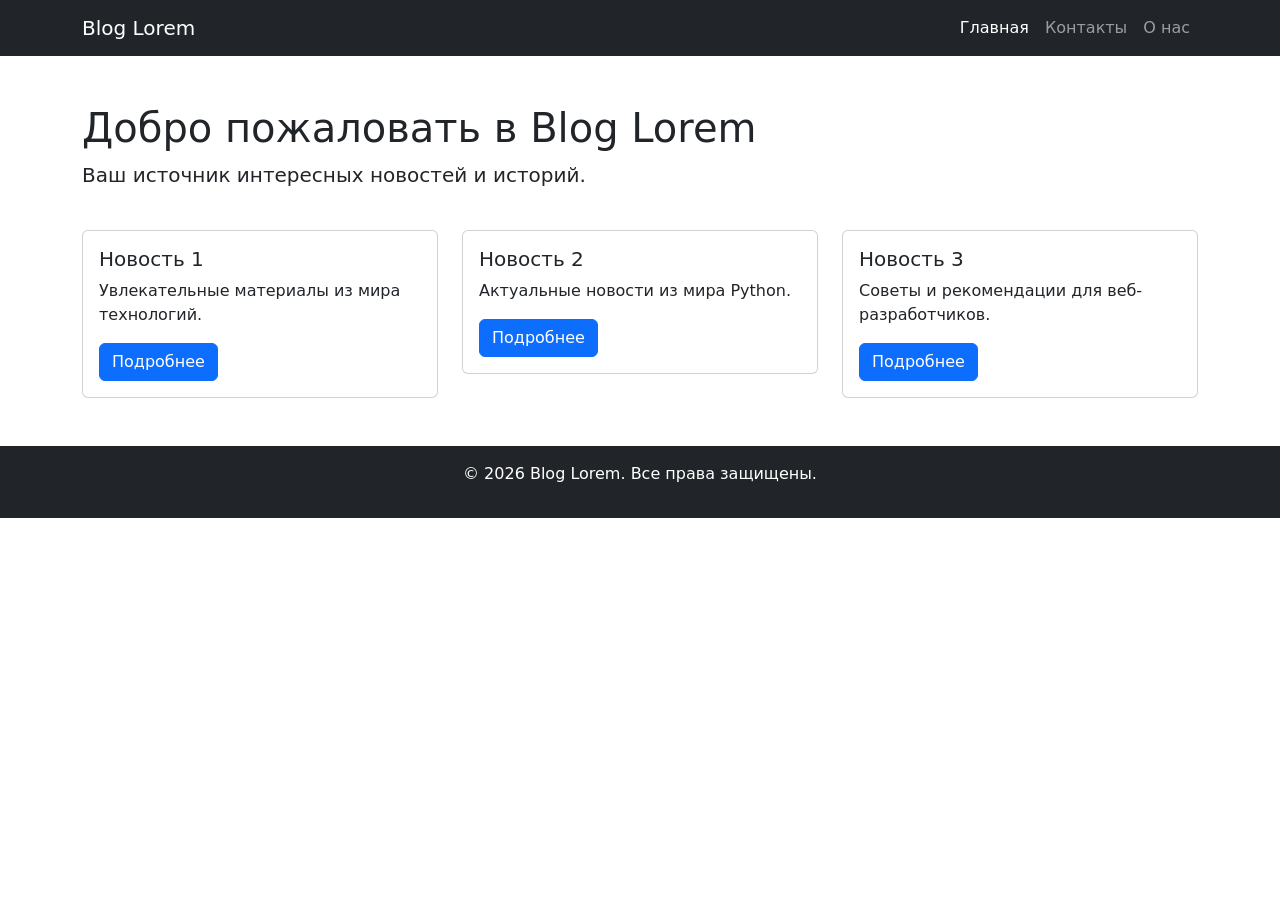
<file: templates/index.html>
<!DOCTYPE html>
<html lang="ru">
<head>
    <meta charset="UTF-8">
    <title>Blog Lorem</title>
    <link href="https://cdn.jsdelivr.net/npm/bootstrap@5.3.0/dist/css/bootstrap.min.css" rel="stylesheet">
</head>
<body>

<nav class="navbar navbar-expand-lg bg-dark navbar-dark">
    <div class="container">
        <a class="navbar-brand" href="/">Blog Lorem</a>
        <button class="navbar-toggler" type="button" data-bs-toggle="collapse" data-bs-target="#navbarNav">
            <span class="navbar-toggler-icon"></span>
        </button>
        <div class="collapse navbar-collapse" id="navbarNav">
            <ul class="navbar-nav ms-auto">
                <li class="nav-item"><a class="nav-link active" href="/">Главная</a></li>
                <li class="nav-item"><a class="nav-link" href="/contacts">Контакты</a></li>
                <li class="nav-item"><a class="nav-link" href="/about">О нас</a></li>
            </ul>
        </div>
    </div>
</nav>

<main class="container my-5">
    <div class="row">
        <div class="col-md-8">
            <h1>Добро пожаловать в Blog Lorem</h1>
            <p class="lead">Ваш источник интересных новостей и историй.</p>
        </div>
    </div>

    <div class="row mt-4">
        <div class="col-md-4">
            <div class="card">
                <div class="card-body">
                    <h5 class="card-title">Новость 1</h5>
                    <p class="card-text">Увлекательные материалы из мира технологий.</p>
                    <a href="#" class="btn btn-primary">Подробнее</a>
                </div>
            </div>
        </div>
        <div class="col-md-4">
            <div class="card">
                <div class="card-body">
                    <h5 class="card-title">Новость 2</h5>
                    <p class="card-text">Актуальные новости из мира Python.</p>
                    <a href="#" class="btn btn-primary">Подробнее</a>
                </div>
            </div>
        </div>
        <div class="col-md-4">
            <div class="card">
                <div class="card-body">
                    <h5 class="card-title">Новость 3</h5>
                    <p class="card-text">Советы и рекомендации для веб-разработчиков.</p>
                    <a href="#" class="btn btn-primary">Подробнее</a>
                </div>
            </div>
        </div>
    </div>
</main>

<footer class="bg-dark text-white text-center py-3 mt-5">
    <p>&copy; 2026 Blog Lorem. Все права защищены.</p>
</footer>

<script src="https://cdn.jsdelivr.net/npm/bootstrap@5.3.0/dist/js/bootstrap.bundle.min.js"></script>
</body>
</html>
</file>
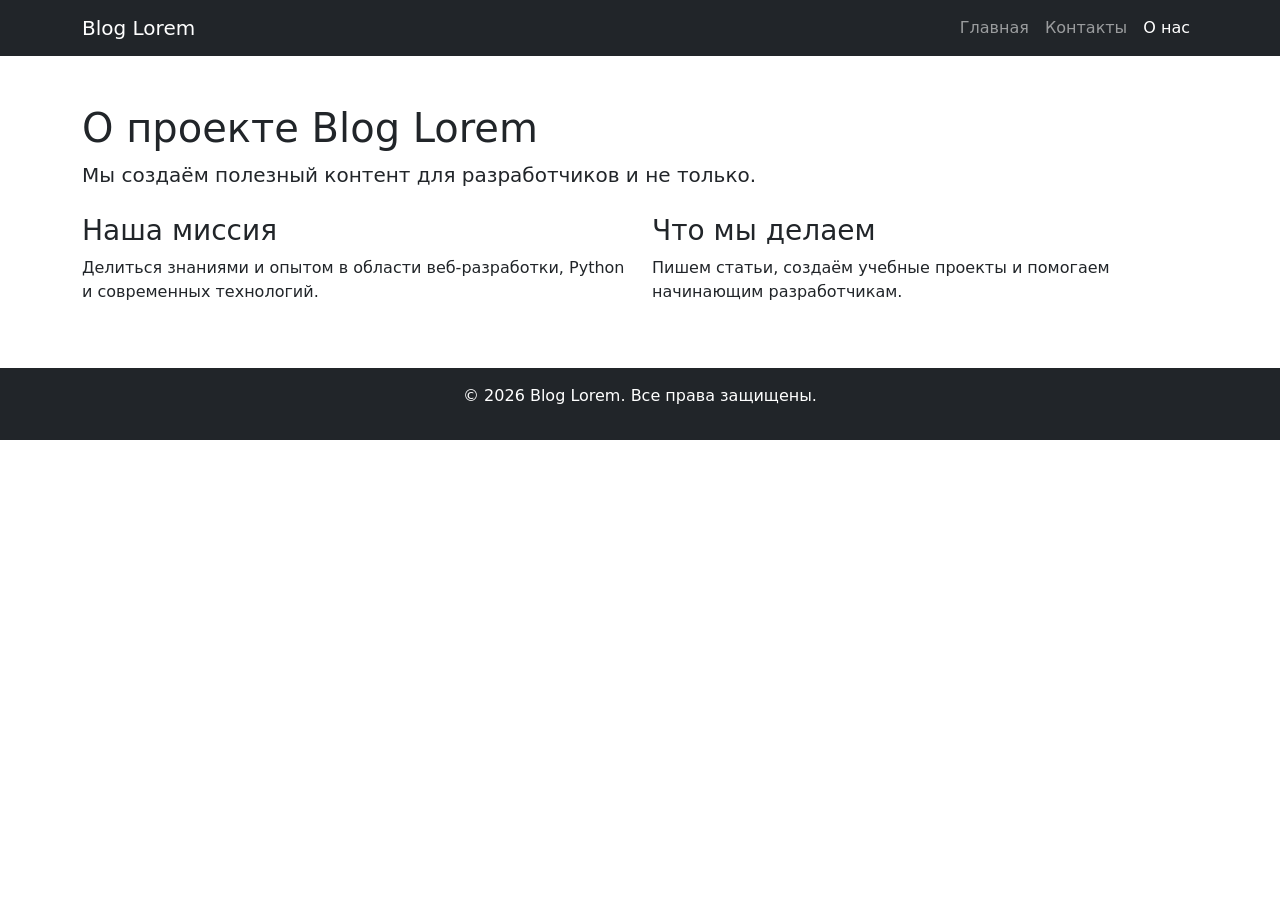
<file: templates/about.html>
<!DOCTYPE html>
<html lang="ru">
<head>
    <meta charset="UTF-8">
    <title>О нас | Blog Lorem</title>
    <link href="https://cdn.jsdelivr.net/npm/bootstrap@5.3.0/dist/css/bootstrap.min.css" rel="stylesheet">
</head>
<body>

<nav class="navbar navbar-expand-lg bg-dark navbar-dark">
    <div class="container">
        <a class="navbar-brand" href="/">Blog Lorem</a>
        <button class="navbar-toggler" type="button" data-bs-toggle="collapse" data-bs-target="#navbarNav">
            <span class="navbar-toggler-icon"></span>
        </button>
        <div class="collapse navbar-collapse" id="navbarNav">
            <ul class="navbar-nav ms-auto">
                <li class="nav-item"><a class="nav-link" href="/">Главная</a></li>
                <li class="nav-item"><a class="nav-link" href="/contacts">Контакты</a></li>
                <li class="nav-item"><a class="nav-link active" href="/about">О нас</a></li>
            </ul>
        </div>
    </div>
</nav>

<main class="container my-5">
    <h1>О проекте Blog Lorem</h1>
    <p class="lead">Мы создаём полезный контент для разработчиков и не только.</p>

    <div class="row mt-4">
        <div class="col-md-6">
            <h3>Наша миссия</h3>
            <p>Делиться знаниями и опытом в области веб-разработки, Python и современных технологий.</p>
        </div>
        <div class="col-md-6">
            <h3>Что мы делаем</h3>
            <p>Пишем статьи, создаём учебные проекты и помогаем начинающим разработчикам.</p>
        </div>
    </div>
</main>

<footer class="bg-dark text-white text-center py-3 mt-5">
    <p>&copy; 2026 Blog Lorem. Все права защищены.</p>
</footer>

<script src="https://cdn.jsdelivr.net/npm/bootstrap@5.3.0/dist/js/bootstrap.bundle.min.js"></script>
</body>
</html>
</file>
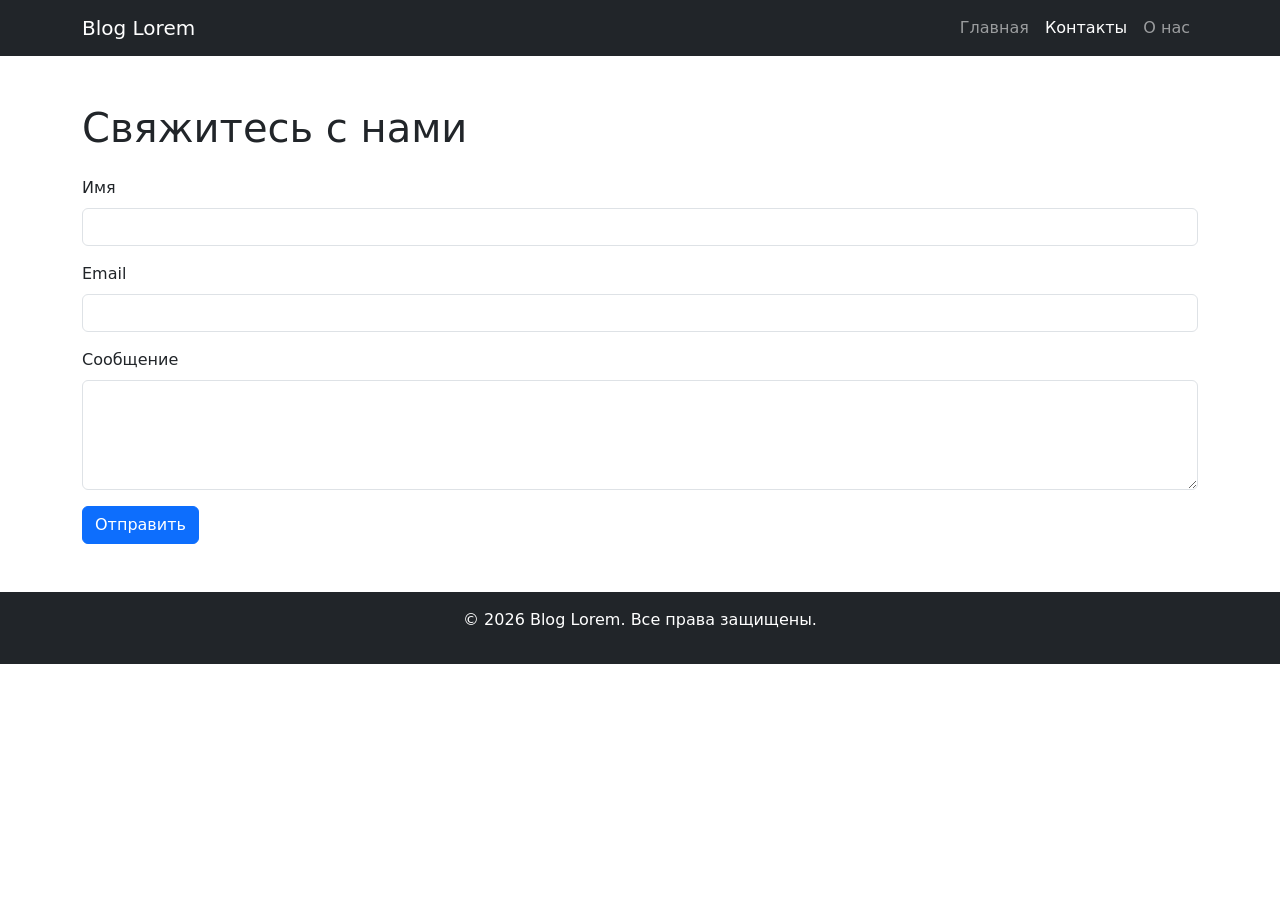
<file: templates/contacts.html>
<!DOCTYPE html>
<html lang="ru">
<head>
    <meta charset="UTF-8">
    <title>Контакты | Blog Lorem</title>
    <link href="https://cdn.jsdelivr.net/npm/bootstrap@5.3.0/dist/css/bootstrap.min.css" rel="stylesheet">
</head>
<body>

<nav class="navbar navbar-expand-lg bg-dark navbar-dark">
    <div class="container">
        <a class="navbar-brand" href="/">Blog Lorem</a>
        <button class="navbar-toggler" type="button" data-bs-toggle="collapse" data-bs-target="#navbarNav">
            <span class="navbar-toggler-icon"></span>
        </button>
        <div class="collapse navbar-collapse" id="navbarNav">
            <ul class="navbar-nav ms-auto">
                <li class="nav-item"><a class="nav-link" href="/">Главная</a></li>
                <li class="nav-item"><a class="nav-link active" href="/contacts">Контакты</a></li>
                <li class="nav-item"><a class="nav-link" href="/about">О нас</a></li>
            </ul>
        </div>
    </div>
</nav>

<main class="container my-5">
    <h1>Свяжитесь с нами</h1>

    <form method="POST" action="/contacts" class="mt-4">
        <div class="mb-3">
            <label for="name" class="form-label">Имя</label>
            <input type="text" class="form-control" id="name" name="name" required>
        </div>
        <div class="mb-3">
            <label for="email" class="form-label">Email</label>
            <input type="email" class="form-control" id="email" name="email" required>
        </div>
        <div class="mb-3">
            <label for="message" class="form-label">Сообщение</label>
            <textarea class="form-control" id="message" name="message" rows="4" required></textarea>
        </div>
        <button type="submit" class="btn btn-primary">Отправить</button>
    </form>
</main>

<footer class="bg-dark text-white text-center py-3 mt-5">
    <p>&copy; 2026 Blog Lorem. Все права защищены.</p>
</footer>

<script src="https://cdn.jsdelivr.net/npm/bootstrap@5.3.0/dist/js/bootstrap.bundle.min.js"></script>
</body>
</html>
</file>
